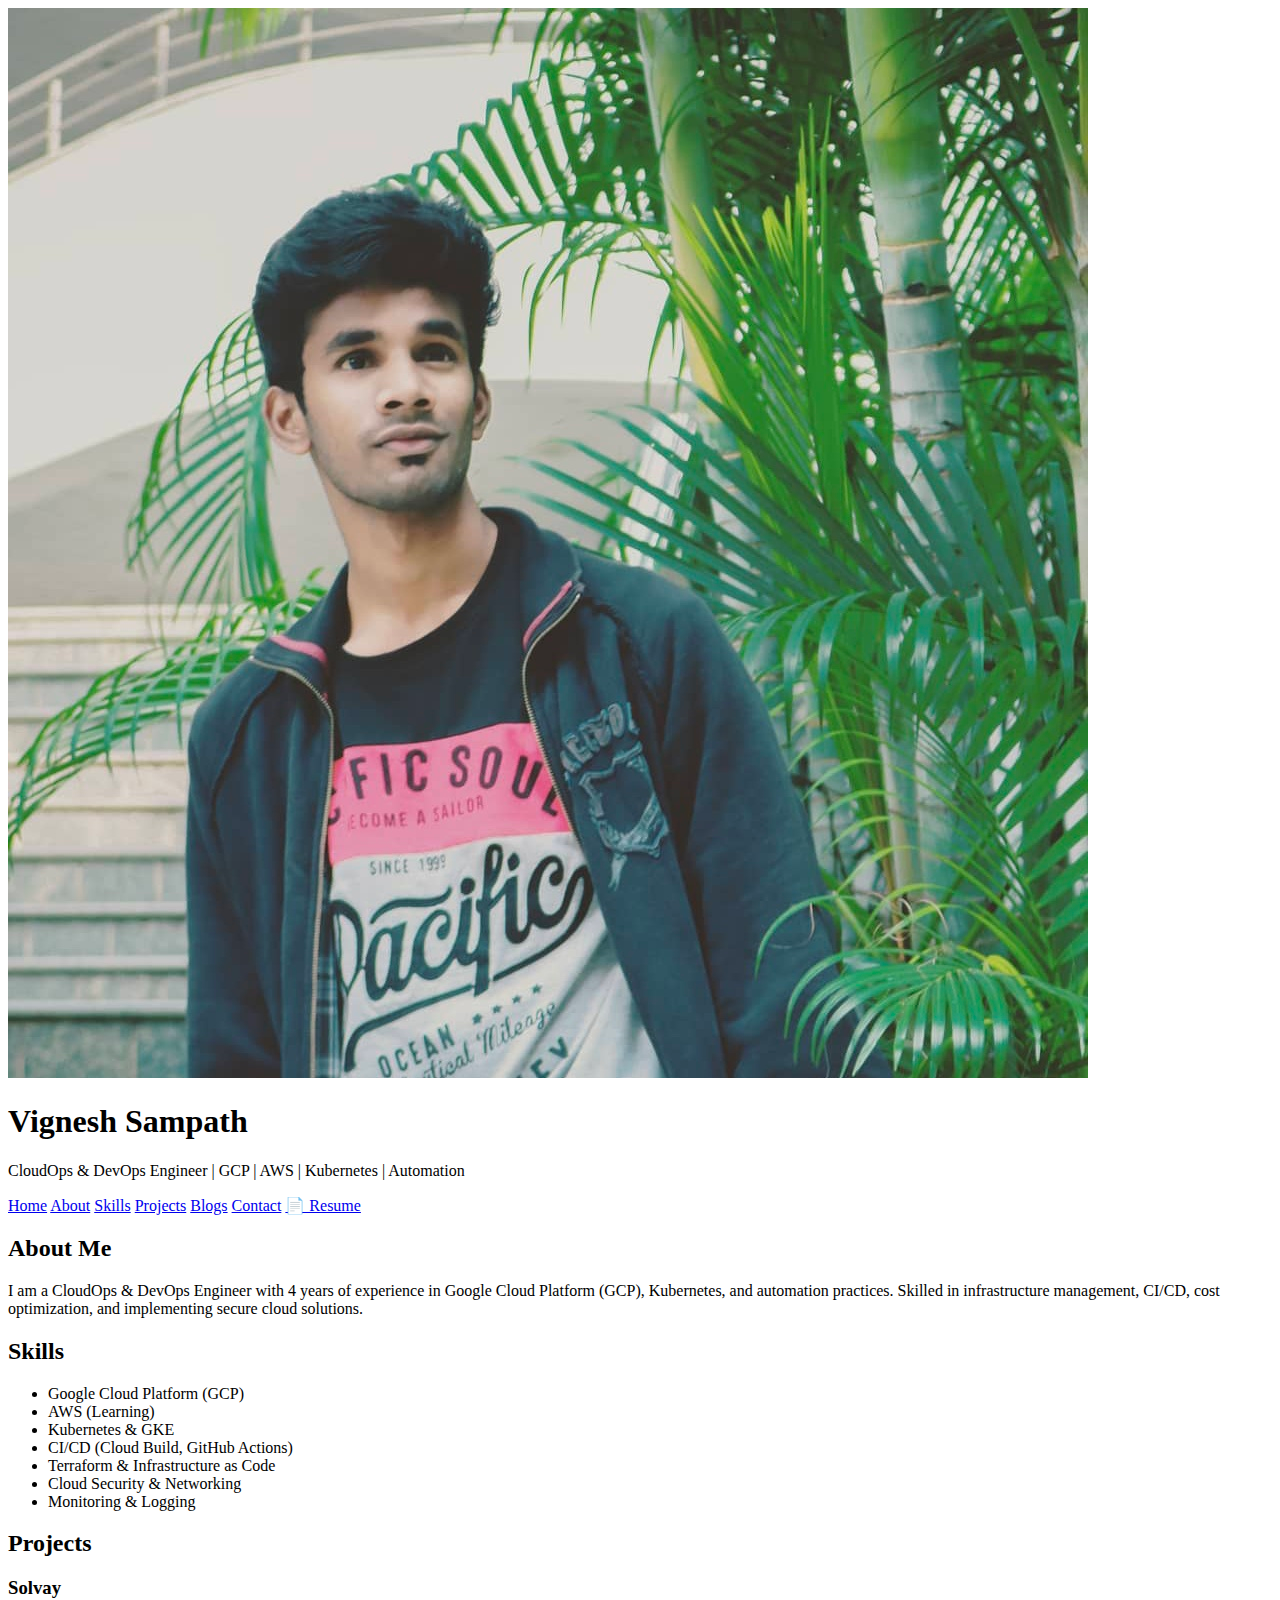
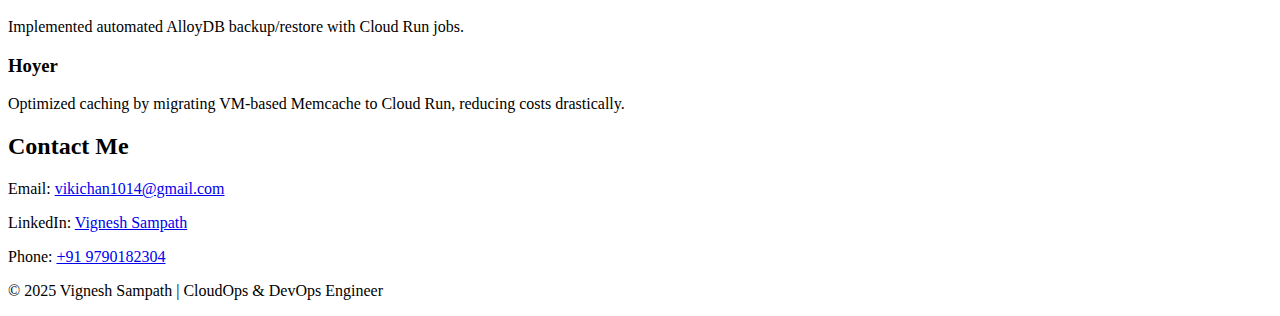
<file: index.html>
<!DOCTYPE html>
<html lang="en">
<head>
  <meta charset="UTF-8">
  <meta name="viewport" content="width=device-width, initial-scale=1.0">
  <title>Vignesh Sampath | Cloud & DevOps Engineer</title>
  <link rel="stylesheet" href="style.css">
</head>
<body>
  <!-- Header -->
  <header>
    <div class="container">
      <img src="1000075941.jpg" alt="Profile Picture" class="profile-img">
      <h1>Vignesh Sampath</h1>
      <p>CloudOps & DevOps Engineer | GCP | AWS | Kubernetes | Automation</p>
    </div>
    <nav>
      <a href="index.html">Home</a>
      <a href="#about">About</a>
      <a href="#skills">Skills</a>
      <a href="#projects">Projects</a>
      <a href="blogs/index.html">Blogs</a>
      <a href="#contact">Contact</a>
      <a href="resume.pdf" download>📄 Resume</a>
    </nav>
  </header>

  <!-- About -->
  <section id="about" class="container">
    <h2>About Me</h2>
    <p>
      I am a CloudOps & DevOps Engineer with 4 years of experience in Google Cloud Platform (GCP), Kubernetes, and automation practices. 
      Skilled in infrastructure management, CI/CD, cost optimization, and implementing secure cloud solutions.
    </p>
  </section>

  <!-- Skills -->
  <section id="skills" class="container">
    <h2>Skills</h2>
    <ul class="skills-list">
      <li>Google Cloud Platform (GCP)</li>
      <li>AWS (Learning)</li>
      <li>Kubernetes & GKE</li>
      <li>CI/CD (Cloud Build, GitHub Actions)</li>
      <li>Terraform & Infrastructure as Code</li>
      <li>Cloud Security & Networking</li>
      <li>Monitoring & Logging</li>
    </ul>
  </section>

  <!-- Projects -->
  <section id="projects" class="container">
    <h2>Projects</h2>
    <div class="project-card">
      <h3>Solvay</h3>
      <p>Implemented automated AlloyDB backup/restore with Cloud Run jobs.</p>
    </div>
    <div class="project-card">
      <h3>Hoyer</h3>
      <p>Optimized caching by migrating VM-based Memcache to Cloud Run, reducing costs drastically.</p>
    </div>
  </section>

  <!-- Contact -->
  <section id="contact" class="container">
    <h2>Contact Me</h2>
    <p>Email: <a href="mailto:vikichan1014@gmail.com">vikichan1014@gmail.com</a></p>
    <p>LinkedIn: <a href="https://www.linkedin.com/in/vignesh-sampath-4701691b1" target="_blank">Vignesh Sampath</a></p>
    <p>Phone: <a href="tel:+919790182304">+91 9790182304</a></p>
  </section>

  <footer>
    <p>© 2025 Vignesh Sampath | CloudOps & DevOps Engineer</p>
  </footer>
</body>
</html>
</file>
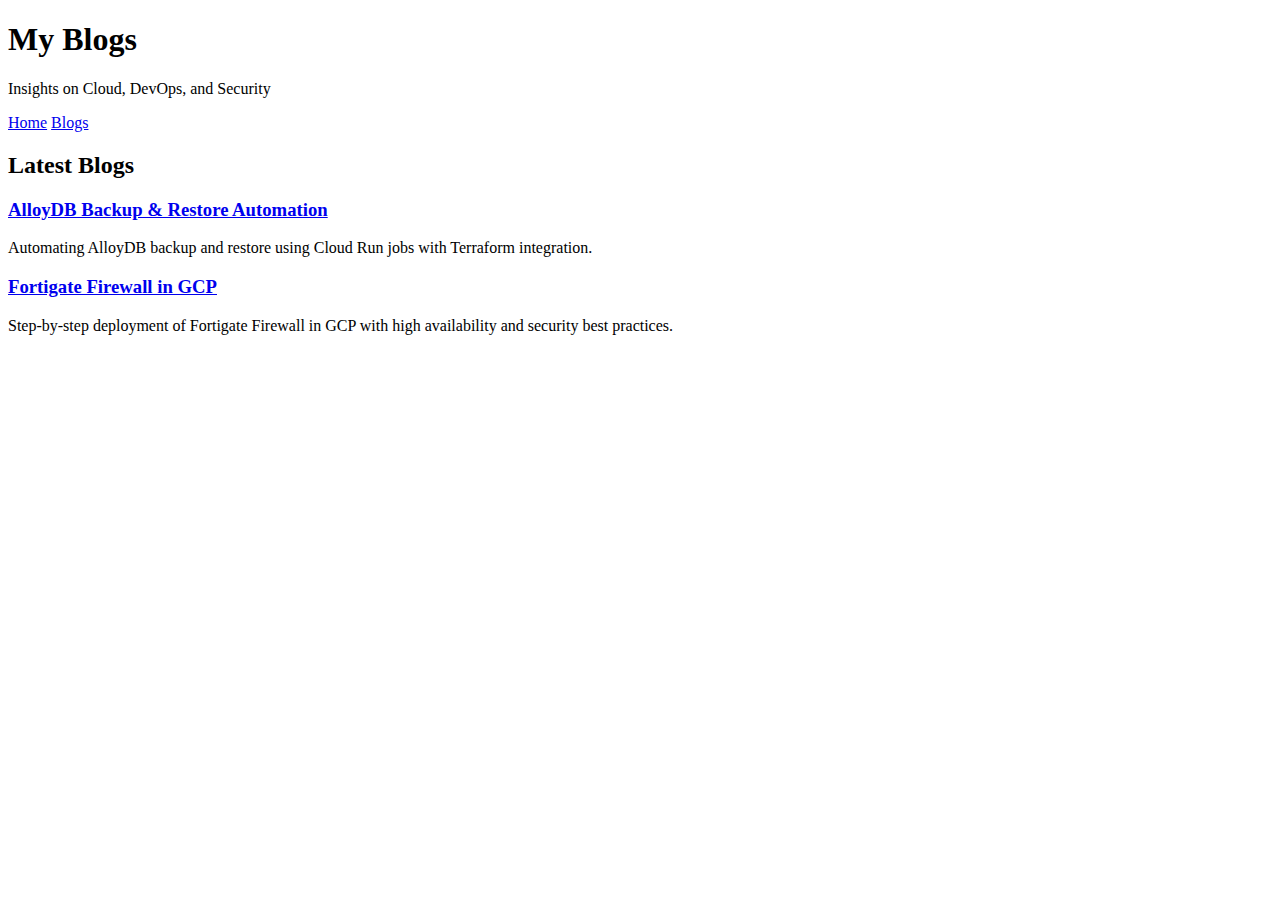
<file: blogs/index.html>
<!DOCTYPE html>
<html lang="en">
<head>
  <meta charset="UTF-8">
  <meta name="viewport" content="width=device-width, initial-scale=1.0">
  <title>Blogs | Vignesh Sampath</title>
  <link rel="stylesheet" href="../style.css">
</head>
<body>
  <header>
    <div class="container">
      <h1>My Blogs</h1>
      <p>Insights on Cloud, DevOps, and Security</p>
    </div>
    <nav>
      <a href="../index.html">Home</a>
      <a href="index.html">Blogs</a>
    </nav>
  </header>

  <section class="container">
    <h2>Latest Blogs</h2>
    <div class="blog-list">
      <div class="blog-card">
        <h3><a href="alloydb.html">AlloyDB Backup & Restore Automation</a></h3>
        <p>Automating AlloyDB backup and restore using Cloud Run jobs with Terraform integration.</p>
      </div>
      <div class="blog-card">
        <h3><a href="fortigate.html">Fortigate Firewall in GCP</a></h3>
        <p>Step-by-step deployment of Fortigate Firewall in GCP with high availability and security best practices.</p>
      </div>
    </div>
  </section>
</body>
</html>
</file>
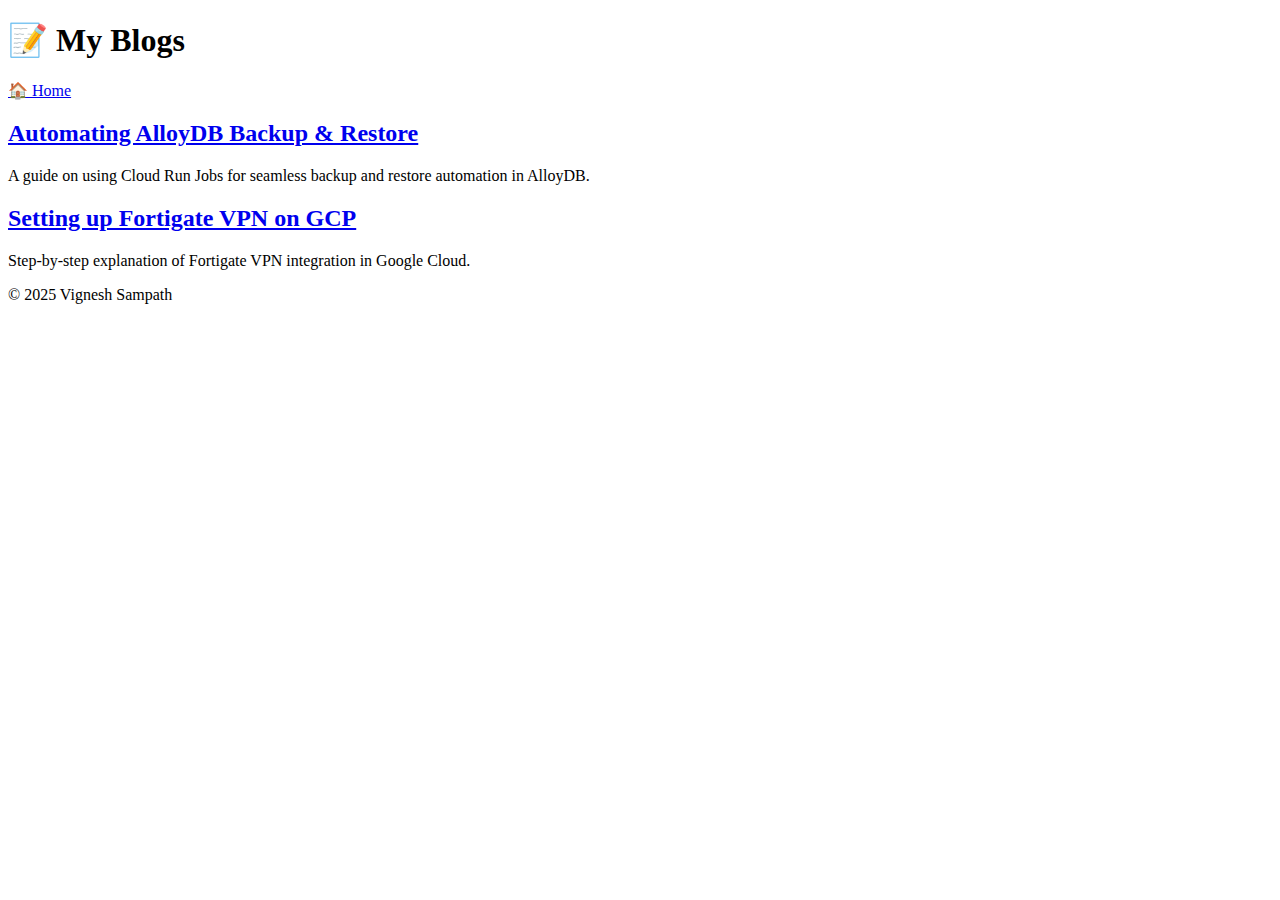
<file: blog.html>
<!DOCTYPE html>
<html lang="en">
<head>
  <meta charset="UTF-8">
  <meta name="viewport" content="width=device-width, initial-scale=1.0">
  <title>Blogs - Vignesh Sampath</title>
  <link rel="stylesheet" href="style.css">
</head>
<body>
  <header>
    <h1>📝 My Blogs</h1>
    <nav>
      <a href="index.html">🏠 Home</a>
    </nav>
  </header>

  <main class="container">
    <section class="blog-list">
      <article class="card">
        <h2><a href="blogs/alloydb-backup.html">Automating AlloyDB Backup & Restore</a></h2>
        <p>A guide on using Cloud Run Jobs for seamless backup and restore automation in AlloyDB.</p>
      </article>

      <article class="card">
        <h2><a href="blogs/fortigate-vpn.html">Setting up Fortigate VPN on GCP</a></h2>
        <p>Step-by-step explanation of Fortigate VPN integration in Google Cloud.</p>
      </article>
    </section>
  </main>

  <footer>
    <p>© 2025 Vignesh Sampath</p>
  </footer>
</body>
</html>
</file>
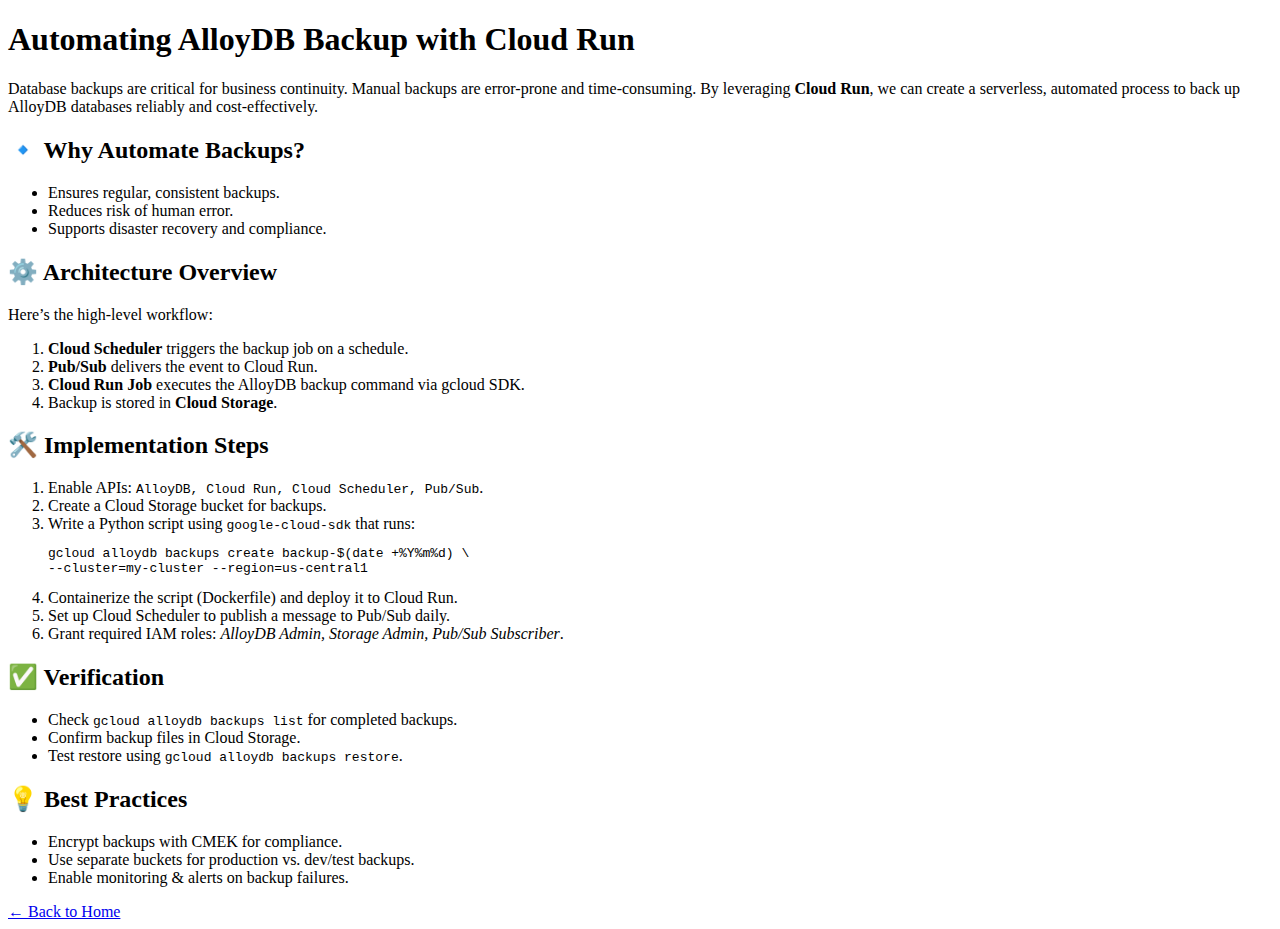
<file: blogs/alloydb-backup.html>
<!DOCTYPE html>
<html lang="en">
<head>
  <meta charset="UTF-8">
  <meta name="viewport" content="width=device-width, initial-scale=1.0">
  <title>Automating AlloyDB Backup with Cloud Run</title>
  <link rel="stylesheet" href="../style.css">
</head>
<body>
  <header>
    <h1>Automating AlloyDB Backup with Cloud Run</h1>
  </header>
  <main>
    <p>
      Database backups are critical for business continuity. 
      Manual backups are error-prone and time-consuming. 
      By leveraging <strong>Cloud Run</strong>, we can create a serverless, 
      automated process to back up AlloyDB databases reliably and cost-effectively.
    </p>

    <h2>🔹 Why Automate Backups?</h2>
    <ul>
      <li>Ensures regular, consistent backups.</li>
      <li>Reduces risk of human error.</li>
      <li>Supports disaster recovery and compliance.</li>
    </ul>

    <h2>⚙️ Architecture Overview</h2>
    <p>
      Here’s the high-level workflow:
    </p>
    <ol>
      <li><strong>Cloud Scheduler</strong> triggers the backup job on a schedule.</li>
      <li><strong>Pub/Sub</strong> delivers the event to Cloud Run.</li>
      <li><strong>Cloud Run Job</strong> executes the AlloyDB backup command via gcloud SDK.</li>
      <li>Backup is stored in <strong>Cloud Storage</strong>.</li>
    </ol>

    <h2>🛠️ Implementation Steps</h2>
    <ol>
      <li>Enable APIs: <code>AlloyDB, Cloud Run, Cloud Scheduler, Pub/Sub</code>.</li>
      <li>Create a Cloud Storage bucket for backups.</li>
      <li>Write a Python script using <code>google-cloud-sdk</code> that runs:
        <pre><code>gcloud alloydb backups create backup-$(date +%Y%m%d) \
--cluster=my-cluster --region=us-central1</code></pre>
      </li>
      <li>Containerize the script (Dockerfile) and deploy it to Cloud Run.</li>
      <li>Set up Cloud Scheduler to publish a message to Pub/Sub daily.</li>
      <li>Grant required IAM roles: <em>AlloyDB Admin, Storage Admin, Pub/Sub Subscriber</em>.</li>
    </ol>

    <h2>✅ Verification</h2>
    <ul>
      <li>Check <code>gcloud alloydb backups list</code> for completed backups.</li>
      <li>Confirm backup files in Cloud Storage.</li>
      <li>Test restore using <code>gcloud alloydb backups restore</code>.</li>
    </ul>

    <h2>💡 Best Practices</h2>
    <ul>
      <li>Encrypt backups with CMEK for compliance.</li>
      <li>Use separate buckets for production vs. dev/test backups.</li>
      <li>Enable monitoring & alerts on backup failures.</li>
    </ul>
  </main>
  <footer>
    <a href="../index.html">← Back to Home</a>
  </footer>
</body>
</html>
</file>
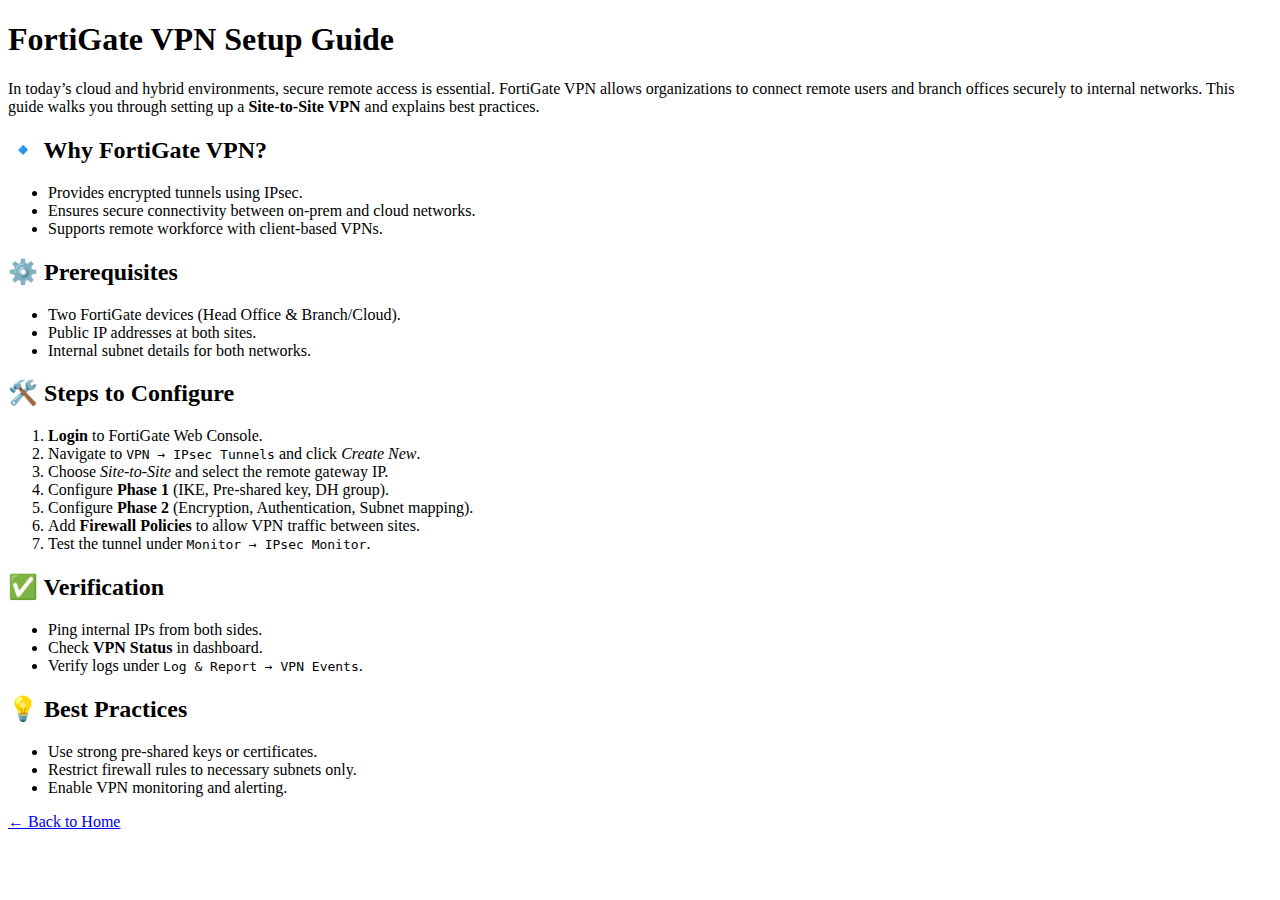
<file: blogs/fortigate-vpn.html>
<!DOCTYPE html>
<html lang="en">
<head>
  <meta charset="UTF-8">
  <meta name="viewport" content="width=device-width, initial-scale=1.0">
  <title>FortiGate VPN Setup Guide</title>
  <link rel="stylesheet" href="../style.css">
</head>
<body>
  <header>
    <h1>FortiGate VPN Setup Guide</h1>
  </header>
  <main>
    <p>
      In today’s cloud and hybrid environments, secure remote access is essential. 
      FortiGate VPN allows organizations to connect remote users and branch offices 
      securely to internal networks. This guide walks you through setting up a 
      <strong>Site-to-Site VPN</strong> and explains best practices.
    </p>

    <h2>🔹 Why FortiGate VPN?</h2>
    <ul>
      <li>Provides encrypted tunnels using IPsec.</li>
      <li>Ensures secure connectivity between on-prem and cloud networks.</li>
      <li>Supports remote workforce with client-based VPNs.</li>
    </ul>

    <h2>⚙️ Prerequisites</h2>
    <ul>
      <li>Two FortiGate devices (Head Office & Branch/Cloud).</li>
      <li>Public IP addresses at both sites.</li>
      <li>Internal subnet details for both networks.</li>
    </ul>

    <h2>🛠️ Steps to Configure</h2>
    <ol>
      <li><strong>Login</strong> to FortiGate Web Console.</li>
      <li>Navigate to <code>VPN → IPsec Tunnels</code> and click <em>Create New</em>.</li>
      <li>Choose <em>Site-to-Site</em> and select the remote gateway IP.</li>
      <li>Configure <strong>Phase 1</strong> (IKE, Pre-shared key, DH group).</li>
      <li>Configure <strong>Phase 2</strong> (Encryption, Authentication, Subnet mapping).</li>
      <li>Add <strong>Firewall Policies</strong> to allow VPN traffic between sites.</li>
      <li>Test the tunnel under <code>Monitor → IPsec Monitor</code>.</li>
    </ol>

    <h2>✅ Verification</h2>
    <ul>
      <li>Ping internal IPs from both sides.</li>
      <li>Check <strong>VPN Status</strong> in dashboard.</li>
      <li>Verify logs under <code>Log & Report → VPN Events</code>.</li>
    </ul>

    <h2>💡 Best Practices</h2>
    <ul>
      <li>Use strong pre-shared keys or certificates.</li>
      <li>Restrict firewall rules to necessary subnets only.</li>
      <li>Enable VPN monitoring and alerting.</li>
    </ul>
  </main>
  <footer>
    <a href="../index.html">← Back to Home</a>
  </footer>
</body>
</html>
</file>
<file: style.css>

</file>
